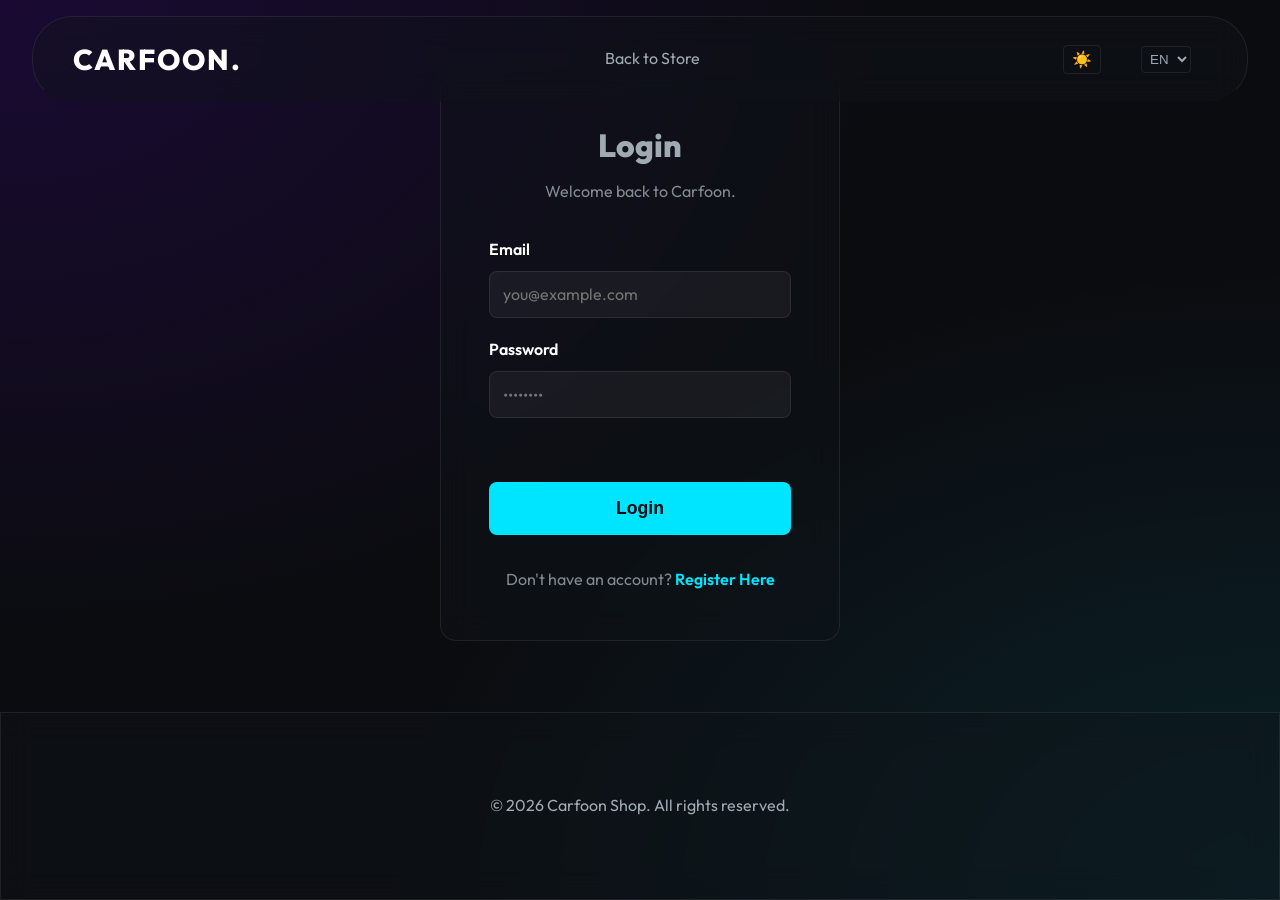
<file: public/login.html>
<!DOCTYPE html>
<html lang="en">
<head>
    <meta charset="UTF-8">
    <meta name="viewport" content="width=device-width, initial-scale=1.0">
    <title>Login | Carfoon Shop</title>
    <link rel="preconnect" href="https://fonts.googleapis.com">
    <link rel="preconnect" href="https://fonts.gstatic.com" crossorigin>
    <link href="https://fonts.googleapis.com/css2?family=Outfit:wght@300;400;600;800&display=swap" rel="stylesheet">
    <link rel="stylesheet" href="styles.css">
</head>
<body style="display: flex; flex-direction: column; min-height: 100vh; background-color: var(--bg-color);">
    <nav class="navbar glass">
        <div class="logo">CARFOON.</div>
        <div class="nav-links" style="display: flex; gap: 1rem; align-items: center;">
            <a href="index.html" data-i18n="back_to_store">Back to Store</a>
        </div>
        <div class="nav-actions">
            <button class="theme-toggle" title="Toggle Theme">☀️</button>
            <select class="lang-switcher" style="background: transparent; color: var(--text-color); border: 1px solid var(--glass-border); border-radius: 4px; padding: 4px; margin-right: 1rem; cursor: pointer;">
                <option value="en">EN</option>
                <option value="so">SO</option>
                <option value="ar">AR</option>
            </select>
        </div>
    </nav>

    <main style="flex: 1; display: flex; justify-content: center; align-items: center; padding: 2rem;">
        <div class="glass" style="padding: 3rem; border-radius: 16px; max-width: 400px; width: 100%;">
            <div style="text-align: center; margin-bottom: 2rem;">
                <h2 style="font-size: 2rem; font-weight: 800; color: var(--text-color);" data-i18n="auth_login">Login</h2>
                <p style="margin-top: 0.5rem; opacity: 0.8;">Welcome back to Carfoon.</p>
            </div>
            
            <form id="login-form">
                <div class="form-group">
                    <label for="login-email" data-i18n="auth_email">Email</label>
                    <input type="email" id="login-email" required placeholder="you@example.com">
                </div>
                
                <div class="form-group">
                    <label for="login-pass" data-i18n="auth_pass">Password</label>
                    <input type="password" id="login-pass" required placeholder="••••••••" inputmode="numeric" pattern="[0-9]*">
                </div>
                
                <p id="login-error" style="color: red; font-size: 0.9rem; margin-top: -0.5rem; margin-bottom: 1rem; min-height: 20px;"></p>
                
                <button type="submit" class="submit-btn" id="login-btn" style="width: 100%;" data-i18n="auth_login">Login</button>
            </form>
            
            <div style="text-align: center; margin-top: 2rem;">
                <span style="opacity: 0.8;">Don't have an account?</span> 
                <a href="register.html" style="color: var(--accent-color); text-decoration: none; font-weight: 600;">Register Here</a>
            </div>
        </div>
    </main>

    <footer class="glass" style="margin-top: auto;">
        <div class="container" style="text-align: center;">
            <p>&copy; 2026 Carfoon Shop. All rights reserved.</p>
        </div>
    </footer>

    <script src="translations.js?v=2"></script>
    <script src="login.js?v=3"></script>
</body>
</html>
</file>
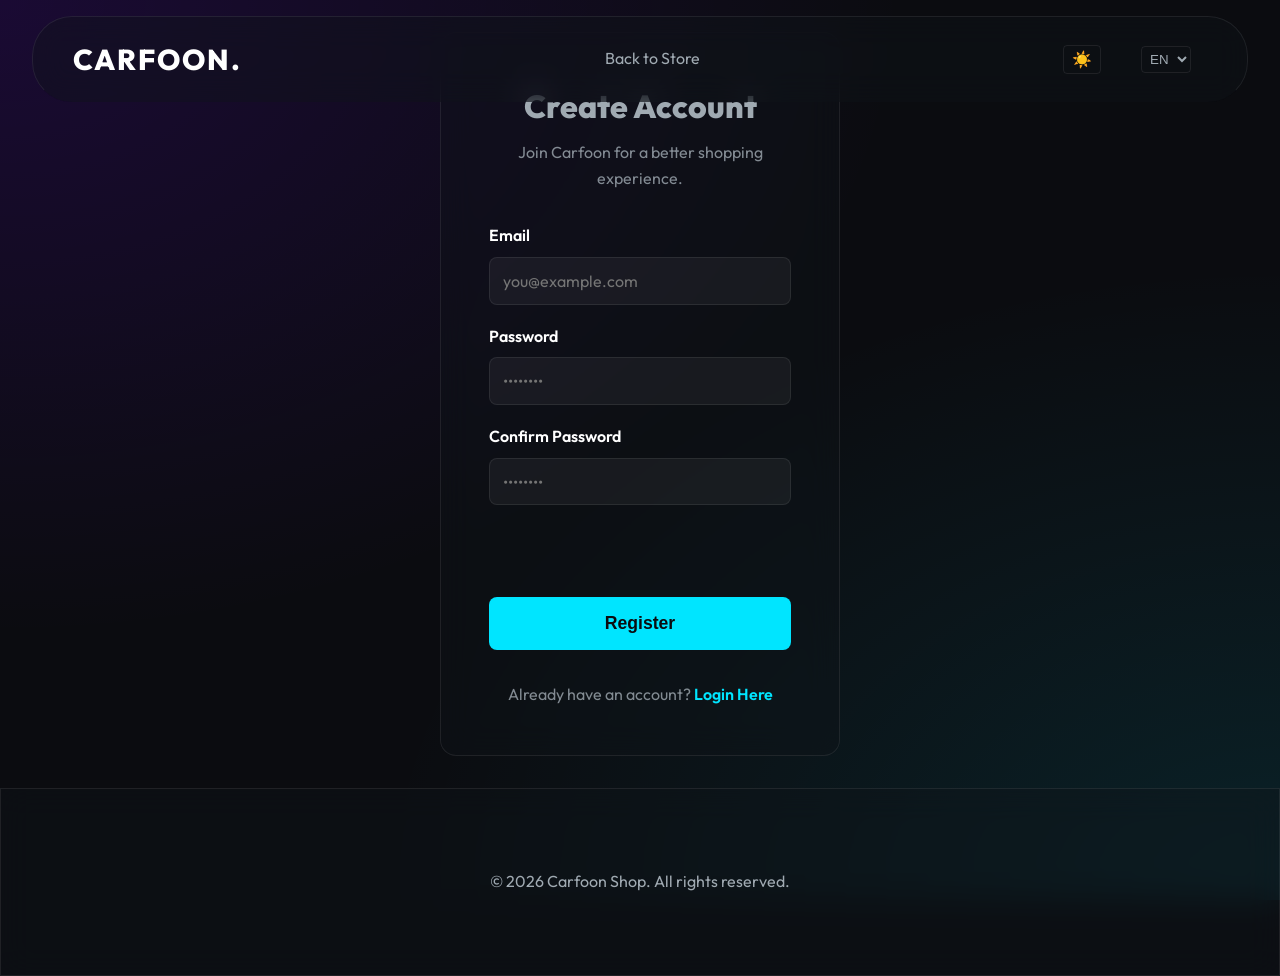
<file: public/register.html>
<!DOCTYPE html>
<html lang="en">
<head>
    <meta charset="UTF-8">
    <meta name="viewport" content="width=device-width, initial-scale=1.0">
    <title>Register | Carfoon Shop</title>
    <link rel="preconnect" href="https://fonts.googleapis.com">
    <link rel="preconnect" href="https://fonts.gstatic.com" crossorigin>
    <link href="https://fonts.googleapis.com/css2?family=Outfit:wght@300;400;600;800&display=swap" rel="stylesheet">
    <link rel="stylesheet" href="styles.css">
</head>
<body style="display: flex; flex-direction: column; min-height: 100vh; background-color: var(--bg-color);">
    <nav class="navbar glass">
        <div class="logo">CARFOON.</div>
        <div class="nav-links" style="display: flex; gap: 1rem; align-items: center;">
            <a href="index.html" data-i18n="back_to_store">Back to Store</a>
        </div>
        <div class="nav-actions">
            <button class="theme-toggle" title="Toggle Theme">☀️</button>
            <select class="lang-switcher" style="background: transparent; color: var(--text-color); border: 1px solid var(--glass-border); border-radius: 4px; padding: 4px; margin-right: 1rem; cursor: pointer;">
                <option value="en">EN</option>
                <option value="so">SO</option>
                <option value="ar">AR</option>
            </select>
        </div>
    </nav>

    <main style="flex: 1; display: flex; justify-content: center; align-items: center; padding: 2rem;">
        <div class="glass" style="padding: 3rem; border-radius: 16px; max-width: 400px; width: 100%;">
            <div style="text-align: center; margin-bottom: 2rem;">
                <h2 style="font-size: 2rem; font-weight: 800; color: var(--text-color);">Create Account</h2>
                <p style="margin-top: 0.5rem; opacity: 0.8;" data-i18n="create_account_desc">Join Carfoon for a better shopping experience.</p>
            </div>
            
            <form id="register-form">
                <div class="form-group">
                    <label for="reg-email" data-i18n="auth_email">Email</label>
                    <input type="email" id="reg-email" required placeholder="you@example.com">
                </div>
                
                <div class="form-group">
                    <label for="reg-pass" data-i18n="auth_pass">Password</label>
                    <input type="password" id="reg-pass" required placeholder="••••••••" inputmode="numeric" pattern="[0-9]*">
                </div>

                <div class="form-group">
                    <label for="reg-pass-confirm">Confirm Password</label>
                    <input type="password" id="reg-pass-confirm" required placeholder="••••••••" inputmode="numeric" pattern="[0-9]*">
                </div>
                
                <p id="reg-error" style="color: red; font-size: 0.9rem; margin-top: -0.5rem; margin-bottom: 1rem; min-height: 20px;"></p>
                <p id="reg-success" style="color: var(--accent-color); font-size: 0.9rem; margin-top: -0.5rem; margin-bottom: 1rem; min-height: 20px;"></p>
                
                <button type="submit" class="submit-btn" id="reg-btn" style="width: 100%;" data-i18n="register">Register</button>
            </form>
            
            <div style="text-align: center; margin-top: 2rem;">
                <span style="opacity: 0.8;">Already have an account?</span> 
                <a href="login.html" style="color: var(--accent-color); text-decoration: none; font-weight: 600;" data-i18n="auth_login">Login Here</a>
            </div>
        </div>
    </main>

    <footer class="glass" style="margin-top: auto;">
        <div class="container" style="text-align: center;">
            <p>&copy; 2026 Carfoon Shop. All rights reserved.</p>
        </div>
    </footer>

    <script src="translations.js"></script>
    <script src="register.js"></script>
</body>
</html>
</file>
<file: public/styles.css>
:root {
    --bg-color: #0b0c10;
    --surface-color: rgba(15, 20, 25, 0.4);
    --text-color: #a0aab2;
    --text-light: #ffffff;
    --accent-color: #00e5ff;
    --accent-dark: #7000ff;
    --glass-border: rgba(255, 255, 255, 0.08);
    --shadow: 0 10px 40px -10px rgba(0, 0, 0, 0.5);
    --mesh-gradient: radial-gradient(at 0% 0%, rgba(112, 0, 255, 0.15) 0px, transparent 50%),
                     radial-gradient(at 100% 100%, rgba(0, 229, 255, 0.1) 0px, transparent 50%);
}

body.light-mode {
    --bg-color: #F8FAFC;
    --surface-color: rgba(255, 255, 255, 0.5);
    --text-color: #475569;
    --text-light: #0f172a;
    --accent-color: #0ea5e9;
    --accent-dark: #3b82f6;
    --glass-border: rgba(255, 255, 255, 0.7);
    --shadow: 0 15px 35px rgba(31, 38, 135, 0.05);
    --mesh-gradient: radial-gradient(at 0% 0%, rgba(59, 130, 246, 0.1) 0px, transparent 50%),
                     radial-gradient(at 100% 100%, rgba(14, 165, 233, 0.1) 0px, transparent 50%);
}

/* Animation Keyframes */
@keyframes fadeInUp {
    from { opacity: 0; transform: translateY(40px); }
    to { opacity: 1; transform: translateY(0); }
}

@keyframes floatElement {
    0% { transform: translateY(0px) scale(1); }
    50% { transform: translateY(-20px) scale(1.05); }
    100% { transform: translateY(0px) scale(1); }
}

.animate-on-scroll {
    opacity: 0;
    transform: translateY(40px);
    transition: opacity 0.8s cubic-bezier(0.16, 1, 0.3, 1), transform 0.8s cubic-bezier(0.16, 1, 0.3, 1);
}

.animate-on-scroll.scrolled-in {
    opacity: 1;
    transform: translateY(0);
}

.delay-100 { transition-delay: 100ms; }
.delay-200 { transition-delay: 200ms; }
.delay-300 { transition-delay: 300ms; }

.theme-toggle {
    background: transparent;
    border: 1px solid var(--glass-border);
    color: var(--text-color);
    padding: 4px 8px;
    border-radius: 4px;
    cursor: pointer;
    font-size: 1rem;
    transition: all 0.3s;
    margin-right: 1rem;
}
.theme-toggle:hover {
    border-color: var(--accent-color);
}

* {
    margin: 0;
    padding: 0;
    box-sizing: border-box;
}

body {
    font-family: 'Outfit', sans-serif;
    background-color: var(--bg-color);
    background-image: var(--mesh-gradient);
    background-attachment: fixed;
    color: var(--text-color);
    line-height: 1.6;
    overflow-x: hidden;
}

/* Glassmorphism utilities */
.glass {
    background: var(--surface-color);
    backdrop-filter: blur(16px);
    -webkit-backdrop-filter: blur(16px);
    border: 1px solid var(--glass-border);
}

/* Navbar */
.navbar {
    position: fixed;
    top: 1rem;
    left: 50%;
    transform: translateX(-50%);
    width: 95%;
    max-width: 1400px;
    z-index: 100;
    display: flex;
    justify-content: space-between;
    align-items: center;
    padding: 1.2rem 2.5rem;
    border-bottom: 1px solid transparent;
    border-radius: 40px;
    transition: all 0.5s cubic-bezier(0.16, 1, 0.3, 1);
}

.navbar.scrolled {
    background: var(--surface-color);
    backdrop-filter: blur(20px);
    -webkit-backdrop-filter: blur(20px);
    border: 1px solid var(--glass-border);
    padding: 1rem 2.5rem;
    box-shadow: var(--shadow);
    top: 0.5rem;
    width: 90%;
}

.logo {
    font-size: 1.8rem;
    font-weight: 800;
    color: var(--text-light);
    letter-spacing: 2px;
}

.nav-links a {
    color: var(--text-color);
    text-decoration: none;
    margin: 0 1.5rem;
    font-weight: 400;
    transition: color 0.3s ease;
}

.nav-links a:hover {
    color: var(--accent-color);
}

.nav-actions {
    display: flex;
    align-items: center;
    gap: 1.5rem;
}

.auth-trigger {
    cursor: pointer;
    font-weight: 600;
    transition: color 0.3s;
}

.auth-trigger:hover {
    color: var(--accent-color);
}

.cart-trigger {
    cursor: pointer;
    font-weight: 600;
    display: flex;
    align-items: center;
    gap: 0.5rem;
}

.badge {
    background: var(--accent-color);
    color: var(--bg-color);
    border-radius: 50%;
    padding: 0.1rem 0.5rem;
    font-size: 0.8rem;
    font-weight: 800;
}

/* Hero Section */
.hero {
    position: relative;
    min-height: 100vh;
    display: flex;
    align-items: center;
    justify-content: space-between;
    padding: 0 5%;
    max-width: 1600px;
    margin: 0 auto;
    overflow: hidden;
}

.hero-content {
    z-index: 10;
    max-width: 600px;
    padding: 20px 0;
    text-align: left;
}

.hero-title {
    font-size: 5.5rem;
    font-weight: 800;
    color: var(--text-light);
    margin-bottom: 1.5rem;
    line-height: 1.05;
    letter-spacing: -2px;
    background: linear-gradient(135deg, #fff 20%, var(--accent-color));
    -webkit-background-clip: text;
    background-clip: text;
    -webkit-text-fill-color: transparent;
    animation: fadeInUp 1s ease forwards;
}

body.light-mode .hero-title {
    background: linear-gradient(135deg, var(--text-light) 20%, var(--accent-color));
    -webkit-background-clip: text;
    background-clip: text;
    -webkit-text-fill-color: transparent;
}

.hero-subtitle {
    font-size: 1.3rem;
    color: var(--text-color);
    margin-bottom: 3rem;
    animation: fadeInUp 1s ease 0.2s forwards;
    opacity: 0;
    line-height: 1.7;
}

.hero-3d-visual {
    flex: 1;
    display: flex;
    justify-content: center;
    align-items: center;
    animation: floatElement 10s ease-in-out infinite;
    position: relative;
    z-index: 5;
    height: 500px;
}

.hero-glass-panel {
    width: 350px;
    height: 450px;
    background: linear-gradient(135deg, rgba(255,255,255,0.05), rgba(255,255,255,0.01));
    border-radius: 30px;
    border: 1px solid rgba(255,255,255,0.1);
    backdrop-filter: blur(20px);
    box-shadow: 0 30px 60px rgba(0,0,0,0.4);
    transform: perspective(1000px) rotateY(-15deg) rotateX(5deg);
    position: relative;
}
body.light-mode .hero-glass-panel {
    background: linear-gradient(135deg, rgba(255,255,255,0.5), rgba(255,255,255,0.1));
    box-shadow: 0 30px 60px rgba(31, 38, 135, 0.1);
}

.cta-button {
    display: inline-block;
    padding: 1.2rem 3rem;
    background: var(--text-light);
    color: var(--bg-color);
    border-radius: 40px;
    text-decoration: none;
    font-weight: 800;
    text-transform: uppercase;
    letter-spacing: 2px;
    transition: all 0.4s cubic-bezier(0.16, 1, 0.3, 1);
    animation: fadeInUp 1s ease 0.4s forwards;
    opacity: 0;
    border: none;
    box-shadow: 0 10px 30px rgba(255, 255, 255, 0.1);
}

.cta-button:hover {
    background: var(--accent-color);
    color: #000;
    box-shadow: 0 10px 40px rgba(0, 229, 255, 0.4);
    transform: translateY(-5px);
}

body.light-mode .cta-button {
    background: var(--text-light);
    color: white;
}

body.light-mode .cta-button:hover {
    background: var(--accent-color);
    box-shadow: 0 10px 40px rgba(14, 165, 233, 0.3);
}

.hero-blur {
    position: absolute;
    border-radius: 50%;
    filter: blur(100px);
    z-index: 1;
    opacity: 0.5;
}

.hero-blur.primary {
    top: 20%;
    left: 20%;
    width: 400px;
    height: 400px;
    background: var(--accent-dark);
    animation: floatElement 15s ease-in-out infinite;
}

.hero-blur.secondary {
    bottom: 10%;
    right: 20%;
    width: 300px;
    height: 300px;
    background: rgba(102, 252, 241, 0.3);
    animation: floatElement 12s ease-in-out infinite reverse;
}

body.light-mode .hero-blur.secondary {
    background: rgba(14, 165, 233, 0.2);
}

/* Product Section */
.container {
    max-width: 1200px;
    margin: 0 auto;
    padding: 5rem 2rem;
}

.section-title {
    font-size: 2.5rem;
    color: var(--text-light);
    margin-bottom: 3rem;
    text-align: center;
}

/* Filters & Search */
.filters-container {
    display: flex;
    flex-direction: column;
    align-items: center;
    gap: 1.5rem;
    margin-bottom: 3rem;
}

.search-box {
    width: 100%;
    max-width: 500px;
}

.search-box input {
    width: 100%;
    padding: 1rem 1.5rem;
    border-radius: 30px;
    border: 1px solid var(--glass-border);
    background: var(--surface-color);
    color: var(--text-light);
    font-family: inherit;
    font-size: 1rem;
    transition: all 0.3s ease;
}

.search-box input:focus {
    outline: none;
    border-color: var(--accent-color);
    box-shadow: 0 0 15px rgba(102, 252, 241, 0.2);
}

.category-filters {
    display: flex;
    gap: 1rem;
    flex-wrap: wrap;
    justify-content: center;
}

.filter-btn {
    background: transparent;
    border: 1px solid var(--glass-border);
    color: var(--text-color);
    padding: 0.5rem 1.5rem;
    border-radius: 20px;
    cursor: pointer;
    font-family: inherit;
    transition: all 0.3s ease;
}

.filter-btn:hover {
    border-color: var(--accent-color);
    color: var(--accent-color);
}

.filter-btn.active {
    background: var(--accent-color);
    color: var(--bg-color);
    border-color: var(--accent-color);
    font-weight: 600;
}

.product-grid {
    display: grid;
    grid-template-columns: repeat(auto-fill, minmax(320px, 1fr));
    gap: 3rem;
}

.product-card {
    background: rgba(255, 255, 255, 0.02);
    border: 1px solid var(--glass-border);
    border-radius: 24px;
    padding: 1.5rem;
    transition: all 0.5s cubic-bezier(0.16, 1, 0.3, 1);
    display: flex;
    flex-direction: column;
    position: relative;
    overflow: hidden;
    backdrop-filter: blur(10px);
}

.product-card::before {
    content: '';
    position: absolute;
    top: 0; left: 0; right: 0; bottom: 0;
    border-radius: 24px;
    padding: 2px;
    background: linear-gradient(135deg, var(--accent-color), transparent, var(--accent-dark));
    -webkit-mask: linear-gradient(#fff 0 0) content-box, linear-gradient(#fff 0 0);
    -webkit-mask-composite: xor;
    mask-composite: exclude;
    opacity: 0;
    transition: opacity 0.5s ease;
}

.product-card:hover {
    transform: translateY(-15px) scale(1.02);
    box-shadow: 0 20px 40px rgba(0, 0, 0, 0.4);
    background: rgba(255, 255, 255, 0.04);
}

body.light-mode .product-card:hover {
    box-shadow: 0 20px 40px rgba(31, 38, 135, 0.15);
    background: rgba(255, 255, 255, 0.8);
}

.product-card:hover::before {
    opacity: 1;
}

.product-image {
    width: 100%;
    height: 280px;
    object-fit: cover;
    border-radius: 16px;
    margin-bottom: 1.5rem;
    background-color: var(--surface-color); 
    transition: transform 0.5s ease;
}

.product-card:hover .product-image {
    transform: scale(1.05);
}

.product-info {
    flex-grow: 1;
    display: flex;
    flex-direction: column;
    z-index: 2;
}

.product-name {
    font-size: 1.4rem;
    font-weight: 600;
    color: var(--text-light);
    margin-bottom: 0.5rem;
    letter-spacing: -0.5px;
}

.product-price {
    font-size: 1.6rem;
    color: var(--accent-color);
    font-weight: 800;
    margin-bottom: 1.5rem;
}

.add-to-cart {
    width: 100%;
    padding: 1rem;
    background: transparent;
    color: var(--text-light);
    border: 1px solid var(--glass-border);
    border-radius: 40px;
    cursor: pointer;
    font-weight: 600;
    transition: all 0.3s ease;
    margin-top: auto;
}

.add-to-cart:hover {
    background: var(--text-light);
    color: var(--bg-color);
    border-color: var(--text-light);
}

/* Cart Sidebar */
.cart-sidebar {
    position: fixed;
    top: 0;
    right: -400px;
    width: 100%;
    max-width: 400px;
    height: 100vh;
    z-index: 1000;
    transition: right 0.4s cubic-bezier(0.77, 0, 0.175, 1);
    display: flex;
    flex-direction: column;
    padding: 2rem;
}

.cart-sidebar.open {
    right: 0;
}

.cart-header {
    display: flex;
    justify-content: space-between;
    align-items: center;
    margin-bottom: 2rem;
    padding-bottom: 1rem;
    border-bottom: 1px solid var(--glass-border);
}

.cart-header h2 {
    color: var(--text-light);
}

.close-cart {
    background: none;
    border: none;
    color: var(--text-color);
    font-size: 2rem;
    cursor: pointer;
    transition: color 0.3s;
}

.close-cart:hover {
    color: var(--accent-color);
}

.cart-items {
    flex-grow: 1;
    overflow-y: auto;
}

.cart-item {
    display: flex;
    align-items: center;
    gap: 1rem;
    margin-bottom: 1.5rem;
    padding-bottom: 1.5rem;
    border-bottom: 1px solid rgba(255,255,255,0.05);
}

.cart-item-img {
    width: 60px;
    height: 60px;
    border-radius: 8px;
    object-fit: cover;
}

.cart-item-info {
    flex-grow: 1;
}

.cart-item-title {
    color: var(--text-light);
    font-weight: 600;
    margin-bottom: 0.3rem;
}

.cart-item-price {
    color: var(--accent-color);
}

.cart-item-remove {
    background: none;
    border: none;
    color: #ff4b4b;
    cursor: pointer;
    font-size: 0.9rem;
}

.cart-footer {
    margin-top: auto;
    padding-top: 2rem;
    border-top: 1px solid var(--glass-border);
}

.cart-total {
    display: flex;
    justify-content: space-between;
    font-size: 1.4rem;
    color: var(--text-light);
    font-weight: 600;
    margin-bottom: 1.5rem;
}

.checkout-button {
    width: 100%;
    padding: 1rem;
    background: var(--accent-color);
    color: var(--bg-color);
    border: none;
    border-radius: 8px;
    font-weight: 600;
    font-size: 1.1rem;
    cursor: pointer;
    transition: background 0.3s;
}

.checkout-button:hover {
    background: var(--text-light);
}

.cart-overlay {
    position: fixed;
    top: 0;
    left: 0;
    width: 100%;
    height: 100%;
    background: rgba(0,0,0,0.5);
    backdrop-filter: blur(3px);
    z-index: 900;
    opacity: 0;
    pointer-events: none;
    transition: opacity 0.3s;
}

.cart-overlay.open {
    opacity: 1;
    pointer-events: auto;
}

/* Modals */
.modal {
    position: fixed;
    top: 0;
    left: 0;
    width: 100%;
    height: 100%;
    background: rgba(0,0,0,0.6);
    backdrop-filter: blur(5px);
    z-index: 1500;
    display: flex;
    justify-content: center;
    align-items: center;
    opacity: 0;
    pointer-events: none;
    transition: opacity 0.3s;
}

.modal.open {
    opacity: 1;
    pointer-events: auto;
}

.modal-content {
    background: var(--surface-color);
    padding: 2.5rem;
    border-radius: 16px;
    width: 90%;
    max-width: 500px;
    position: relative;
    border: 1px solid var(--glass-border);
    box-shadow: 0 10px 40px rgba(0,0,0,0.5);
}

.close-modal {
    position: absolute;
    top: 1rem;
    right: 1.5rem;
    font-size: 2rem;
    color: var(--text-color);
    cursor: pointer;
    transition: color 0.3s;
}

.close-modal:hover {
    color: var(--accent-color);
}

.modal-content h2 {
    color: var(--text-light);
    margin-bottom: 1.5rem;
    text-align: center;
}

.form-group {
    margin-bottom: 1.2rem;
}

.form-group label {
    display: block;
    margin-bottom: 0.5rem;
    font-weight: 600;
    color: var(--text-light);
}

.form-group input {
    width: 100%;
    padding: 0.8rem;
    border-radius: 8px;
    border: 1px solid var(--glass-border);
    background: rgba(255, 255, 255, 0.05);
    color: var(--text-light);
    font-family: inherit;
    font-size: 1rem;
}

.form-group input:focus {
    outline: none;
    border-color: var(--accent-color);
    box-shadow: 0 0 10px rgba(102, 252, 241, 0.2);
}

.submit-btn {
    width: 100%;
    padding: 1rem;
    background: var(--accent-color);
    color: var(--bg-color);
    border: none;
    border-radius: 8px;
    font-weight: 600;
    font-size: 1.1rem;
    cursor: pointer;
    margin-top: 1rem;
    transition: all 0.3s ease;
}

.submit-btn:hover {
    background: var(--text-light);
    transform: translateY(-2px);
}

/* About Page Styles */
.about-hero {
    min-height: 50vh;
    display: flex;
    align-items: center;
    justify-content: center;
    text-align: center;
    position: relative;
    overflow: hidden;
}

.about-container {
    padding: 5rem 2rem;
}

.story-section {
    display: grid;
    grid-template-columns: 1fr 1fr;
    gap: 4rem;
    align-items: center;
    margin-bottom: 5rem;
}

.about-text p {
    font-size: 1.1rem;
    color: var(--text-color);
    line-height: 1.8;
}

.about-image img {
    width: 100%;
    border-radius: 16px;
    object-fit: cover;
    box-shadow: var(--shadow);
}

.values-section {
    text-align: center;
    margin-top: 5rem;
}

.values-grid {
    display: grid;
    grid-template-columns: repeat(auto-fit, minmax(280px, 1fr));
    gap: 2rem;
    margin-top: 3rem;
}

.value-card {
    padding: 2.5rem 1.5rem;
    border-radius: 16px;
    transition: transform 0.3s ease;
}

.value-card:hover {
    transform: translateY(-5px);
    border-color: var(--accent-color);
}

@media (max-width: 768px) {
    .story-section {
        grid-template-columns: 1fr;
        gap: 2rem;
    }
}

/* RTL Support */
.rtl-mode {
    direction: rtl;
    font-family: inherit;
}
.rtl-mode .nav-links, .rtl-mode .nav-actions {
    flex-direction: row;
}
.rtl-mode .cart-sidebar {
    right: auto;
    left: -100%;
}
.rtl-mode .cart-sidebar.open {
    left: 0;
    right: auto;
}

/* Admin Dashboard Styling Integrity */
.mobile-sidebar-toggle {
    display: none;
    background: var(--surface-color);
    border: 1px solid var(--glass-border);
    color: var(--text-color);
    padding: 0.8rem 1.5rem;
    border-radius: 8px;
    margin-bottom: 1.5rem;
    cursor: pointer;
    font-size: 1.1rem;
    font-family: inherit;
    font-weight: 600;
    transition: all 0.3s;
}
.mobile-sidebar-toggle:hover {
    border-color: var(--accent-color);
    color: var(--accent-color);
}
.admin-layout {
    display: flex;
    min-height: 100vh;
    background-color: var(--bg-color);
}
.admin-sidebar {
    width: 250px;
    padding: 2rem 1.5rem;
    display: flex;
    flex-direction: column;
    gap: 1rem;
    border-right: 1px solid var(--glass-border);
    position: fixed;
    height: 100vh;
    left: 0;
    overflow-y: auto;
}
.sidebar-logo {
    font-size: 1.5rem;
    font-weight: 800;
    color: var(--text-color);
    margin-bottom: 2rem;
    letter-spacing: 2px;
}
.tab-btn {
    background: transparent;
    color: var(--text-color);
    border: 1px solid transparent;
    padding: 0.8rem 1rem;
    border-radius: 8px;
    cursor: pointer;
    text-align: left;
    transition: all 0.3s ease;
    font-weight: 600;
}
.tab-btn:hover {
    background: rgba(255,255,255,0.05);
    border-color: var(--glass-border);
}
.tab-btn.active {
    background: var(--accent-color);
    color: white;
    box-shadow: 0 4px 15px rgba(212, 175, 55, 0.3);
}
.admin-main {
    flex: 1;
    padding: 2rem;
    overflow-y: auto;
    margin-left: 250px;
}
.admin-header {
    display: flex;
    justify-content: space-between;
    align-items: center;
    margin-bottom: 3rem;
    padding-bottom: 1rem;
    border-bottom: 1px solid var(--glass-border);
}
.rtl-mode .admin-sidebar {
    left: auto;
    right: 0;
}
.rtl-mode .admin-main {
    margin-left: 0;
    margin-right: 250px;
}
.status-badge {
    padding: 0.2rem 0.6rem;
    border-radius: 12px;
    font-size: 0.8rem;
    font-weight: 800;
    text-transform: uppercase;
    letter-spacing: 1px;
}
.status-pending { background: #ffc107; color: #000; }
.status-shipped { background: #17a2b8; color: #fff; }
.status-delivered { background: #28a745; color: #fff; }
.rtl-mode .close-cart {
    position: absolute;
    left: 1.5rem;
    right: auto;
}
.rtl-mode .cart-item-info {
    text-align: right;
    margin-right: 1rem;
    margin-left: 0;
}


@media (max-width: 900px) {
    .navbar {
        flex-direction: column;
        padding: 1rem;
        border-radius: 20px;
        align-items: center;
        gap: 1rem;
    }
    .navbar.scrolled {
        padding: 1rem;
    }
    .nav-links {
        display: flex;
        flex-wrap: wrap;
        justify-content: center;
        gap: 0.5rem;
    }
    .nav-links a {
        margin: 0 0.5rem;
        font-size: 0.9rem;
    }
    .nav-actions {
        flex-wrap: wrap;
        justify-content: center;
        gap: 1rem;
    }
    .hero {
        flex-direction: column;
        justify-content: center;
        padding-top: 150px;
        text-align: center;
    }
    .hero-content {
        text-align: center;
    }
    .hero-title {
        font-size: 3rem;
    }
    .hero-3d-visual {
        display: none;
    }
}


@media (max-width: 900px) {
    .admin-layout {
        flex-direction: column;
        height: auto;
        min-height: 100vh;
    }
    .mobile-sidebar-toggle {
        display: inline-block;
    }
    .admin-sidebar {
        position: fixed;
        width: 300px;
        height: 100vh;
        top: 0;
        left: -100%;
        z-index: 2000;
        background: var(--bg-color);
        border-right: 1px solid var(--glass-border);
        border-bottom: none;
        padding: 2rem 1.5rem;
        flex-direction: column;
        justify-content: flex-start;
        flex-wrap: nowrap;
        transition: left 0.3s ease;
        overflow-y: auto;
    }
    .admin-sidebar.open {
        left: 0;
    }
    .rtl-mode .admin-sidebar {
        left: auto;
        right: -100%;
        transition: right 0.3s ease;
    }
    .rtl-mode .admin-sidebar.open {
        right: 0;
        left: auto;
    }
    .close-sidebar-btn {
        display: block !important;
    }
    .sidebar-logo {
        width: 100%;
        text-align: left;
        margin-bottom: 2rem;
    }
    .rtl-mode .sidebar-logo {
        text-align: right;
    }
    .admin-main {
        margin-left: 0;
        padding: 1.5rem;
    }
    .rtl-mode .admin-main {
        margin-left: 0;
        margin-right: 0;
    }
    .admin-header {
        flex-direction: column;
        align-items: flex-start;
        text-align: left;
        gap: 1rem;
    }
    .rtl-mode .admin-header {
        align-items: flex-start;
        text-align: right;
    }
    .tab-btn {
        flex: none;
        width: 100%;
        text-align: left;
        padding: 0.8rem 1rem;
        font-size: 1rem;
    }
    .rtl-mode .tab-btn {
        text-align: right;
    }
}

@media (max-width: 600px) {
    .cart-sidebar {
        width: 100%;
        right: -100%;
        padding: 1.5rem;
    }
    .cart-sidebar.open {
        right: 0;
    }
    .rtl-mode .cart-sidebar {
        left: -100%;
        right: auto;
    }
    .rtl-mode .cart-sidebar.open {
        left: 0;
    }
    .modal-content {
        width: 95%;
        padding: 1.5rem;
    }
}
</file>
